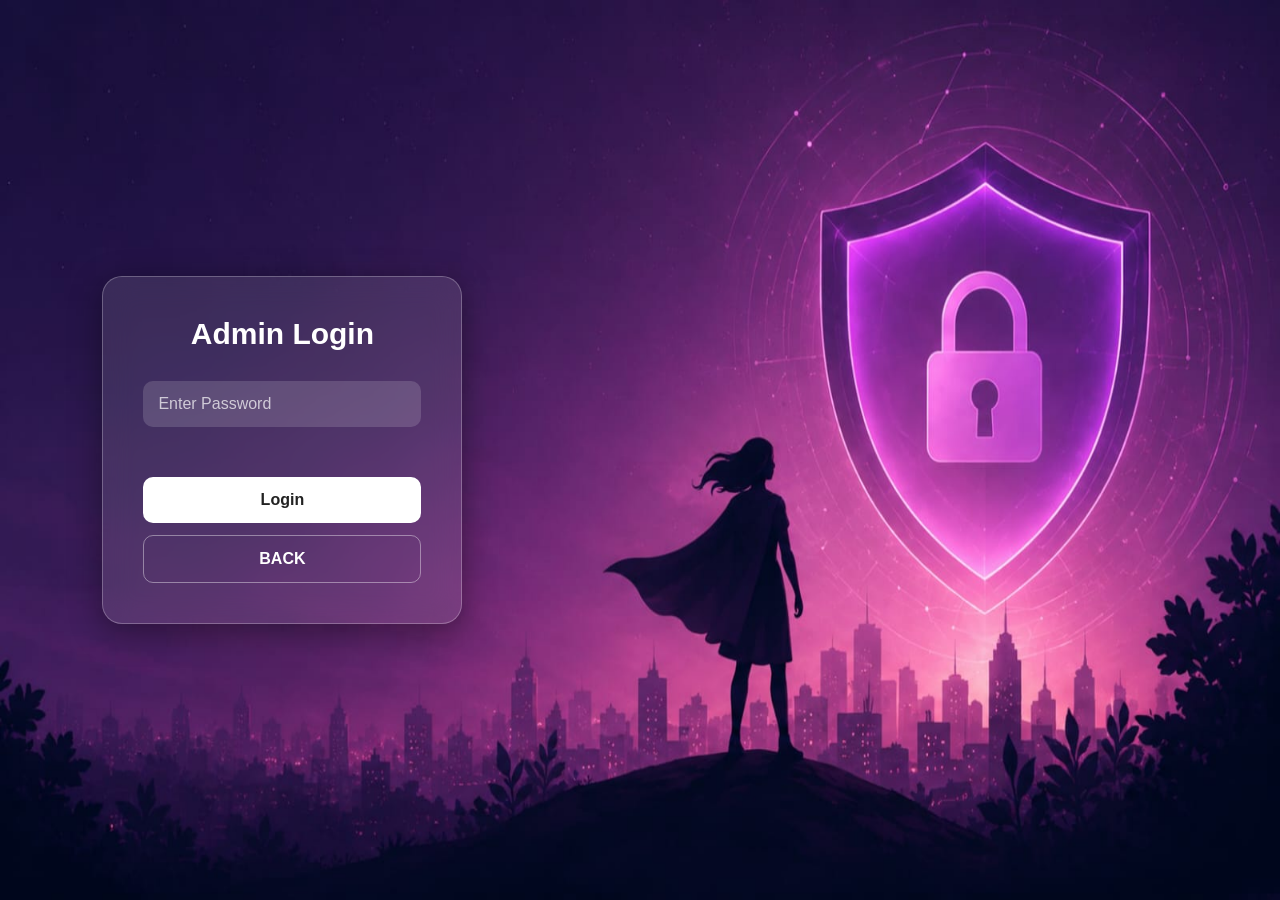
<file: admin-login.html>
<!DOCTYPE html>
<html lang="en">
<head>
    <meta charset="UTF-8">
    <meta name="viewport" content="width=device-width, initial-scale=1.0">
    <title>Admin Login</title>

    <link rel="stylesheet" href="admin-login.css">
</head>

<body>
    <img src="assets/admin-login.jpeg" alt="background-image" class="bg-img">

    <div class="login-box">

        <h2>Admin Login</h2>

        <form id="login-form">
            <div class="password-box">
                <input type="password" id="password-input" placeholder="Enter Password" autocomplete="current-password">
            </div>

            <div id="login-error" class="login-error"></div>

            <button type="submit" class="login-btn">Login</button>
        </form>

        <button class="home-btn" onclick="window.location.href='index.html'">
            BACK
        </button>

    </div>

    <script src="config.js"></script>
<script src="admin-login.js"></script>

</body>
</html>
</file>
<file: admin-login.css>
* {
    margin: 0;
    padding: 0;
    box-sizing: border-box;
    font-family: Arial, sans-serif;
}
 .bg-img{
    position: fixed;
    top: 0;
    left: 0;
    height: 100vh;
    width: 100vw;
    z-index: -1;
}

body {
    min-height: 100vh;
    background: #111;

    display: flex;
    align-items: center;
    justify-content: flex-start;
    padding-left: 8%;
}

.login-box {
    width: 360px;
    padding: 40px;

    background: rgba(255, 255, 255, 0.10);
    backdrop-filter: blur(15px);
    -webkit-backdrop-filter: blur(15px);

    border: 1px solid rgba(255, 255, 255, 0.25);
    border-radius: 20px;

    box-shadow: 0 8px 32px rgba(0, 0, 0, 0.4);

    color: white;
}

.login-box h2 {
    text-align: center;
    margin-bottom: 30px;
    font-size: 30px;
}

.password-box {
    margin-bottom: 20px;
}

.password-box input {
    width: 100%;
    padding: 14px 15px;

    border: none;
    outline: none;
    border-radius: 10px;

    background: rgba(255, 255, 255, 0.15);
    color: white;

    font-size: 16px;
}

.password-box input::placeholder {
    color: rgba(255, 255, 255, 0.7);
}

.login-error {
    min-height: 18px;
    margin-bottom: 12px;
    color: rgb(255, 120, 120);
    font-size: 13px;
    text-align: center;
}

.login-btn:disabled {
    opacity: 0.6;
    cursor: not-allowed;
}

.login-btn,
.home-btn {
    width: 100%;
    padding: 14px;

    border: none;
    border-radius: 10px;

    font-size: 16px;
    font-weight: bold;

    cursor: pointer;
    transition: 0.3s;
}

.login-btn {
    background: white;
    color: #222;
    margin-bottom: 12px;
}

.login-btn:hover {
    background: #222;
    color: white;
}

.home-btn {
    background: transparent;
    color: white;
    border: 1px solid rgba(255, 255, 255, 0.4);
}

.home-btn:hover {
    background: white;
    color: #222;
}

@media (max-width: 600px) {

    body {
        justify-content: center;
        padding-left: 0;
    }

    .login-box {
        width: 90%;
    }
}
</file>
